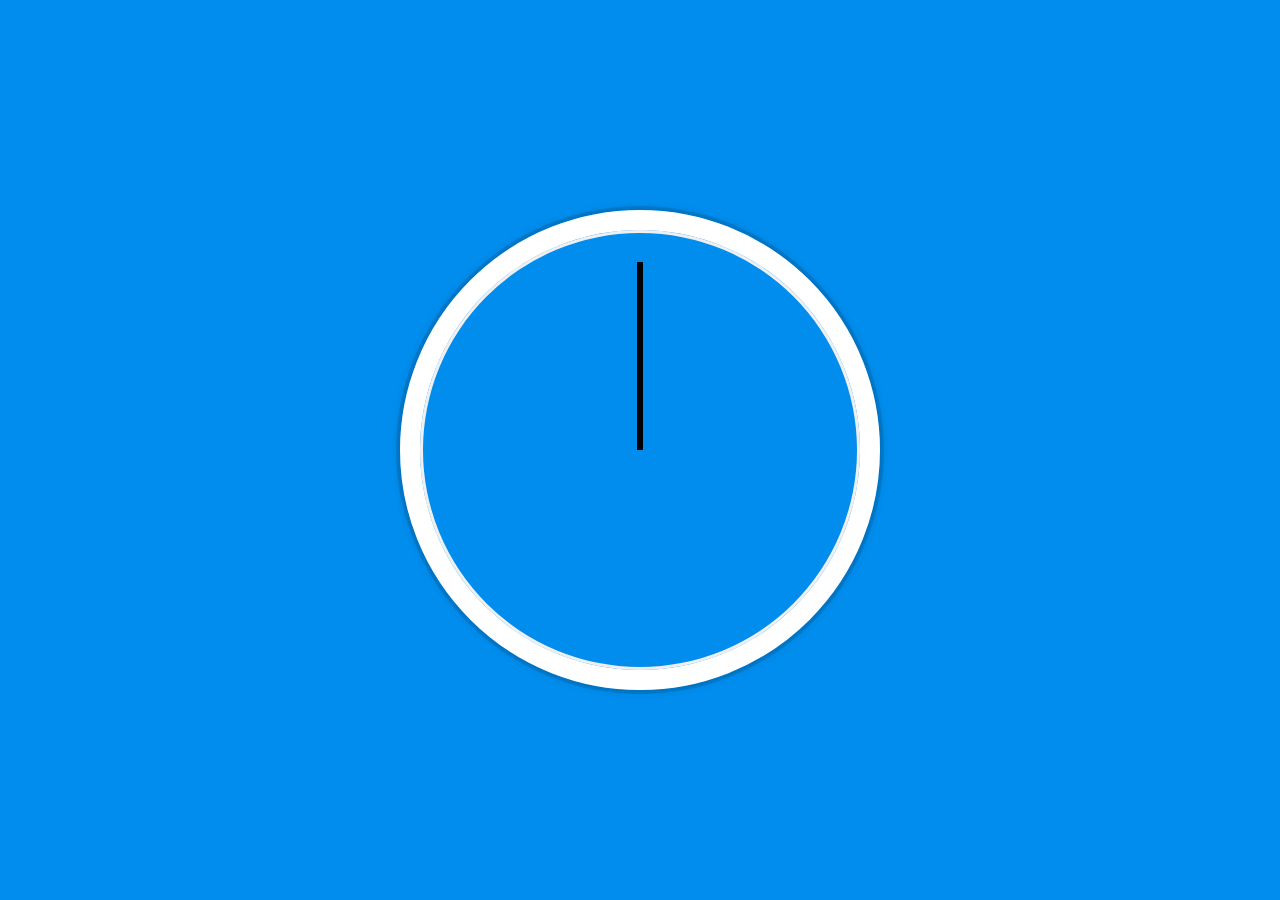
<file: js-function/clock/index.html>
<!DOCTYPE html>
<html lang="en">

<head>
    <meta charset="UTF-8">
    <meta name="viewport" content="width=device-width, initial-scale=1.0">
    <title>Document</title>
    <link rel="stylesheet" href="./css/reset.css">
    <link rel="stylesheet" href="./css/app.css">
</head>

<body>
    <div class="clock">
        <div class="clock-face">
            <div class="hand hour-hand"></div>
            <div class="hand min-hand"></div>
            <div class="hand second-hand"></div>
        </div>
    </div>

    <script src="./js/clock.js"></script>
</body>

</html>
</file>
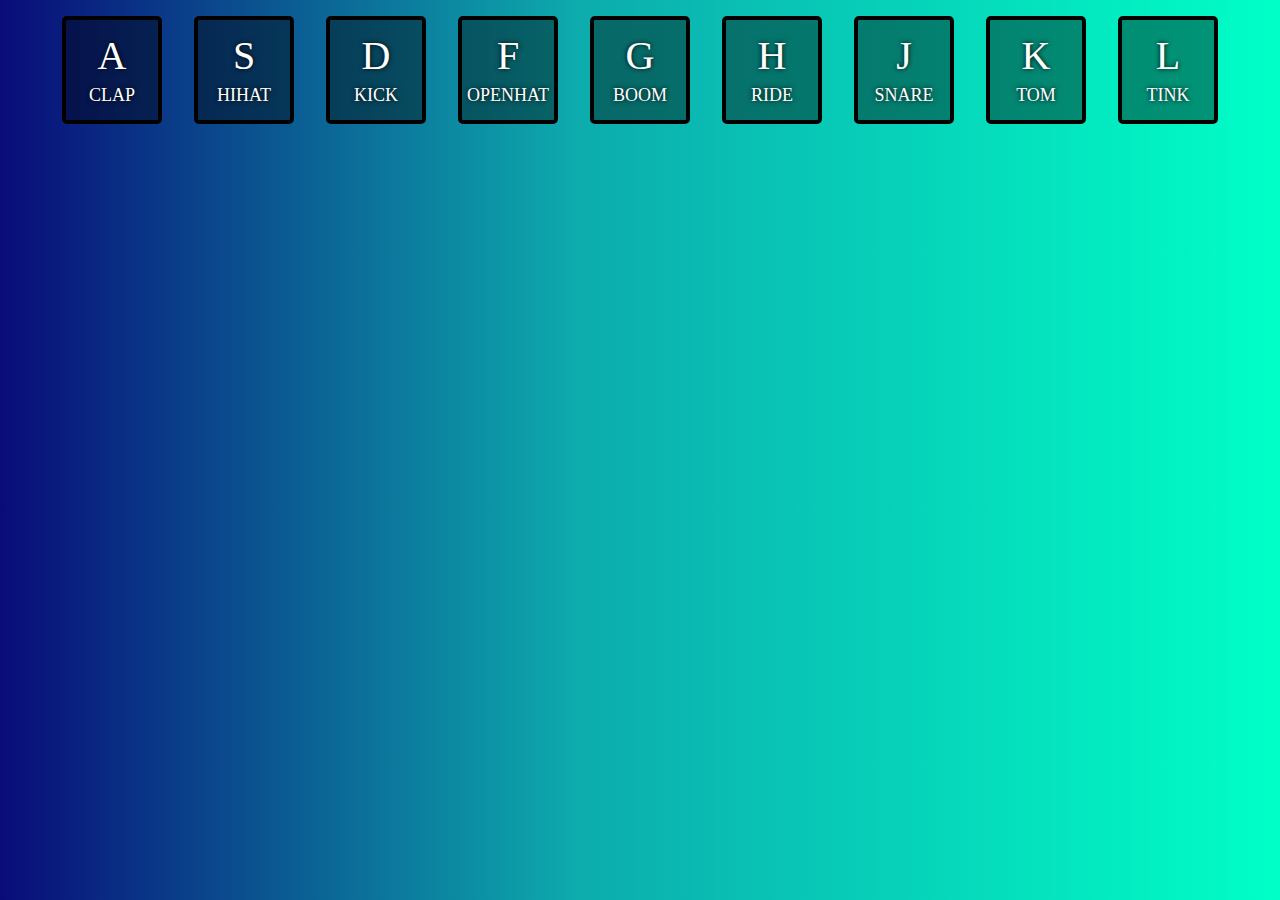
<file: js-function/drum-kit/index.html>
<!DOCTYPE html>
<html lang="en">

<head>
    <meta charset="UTF-8">
    <meta name="viewport" content="width=device-width, initial-scale=1.0">
    <title>Javascript Drum kit</title>
    <link rel="stylesheet" href="./css/reset.css">
    <link rel="stylesheet" href="./css/app.css">
</head>

<body>
    <div class="keys">
        <div class="key" data-key="65">
            <kbd>A</kbd>
            <span class="sound">clap</span>
        </div>
        <div class="key" data-key="83">
            <kbd>S</kbd>
            <span class="sound">hihat</span>
        </div>
        <div class="key" data-key="68">
            <kbd>D</kbd>
            <span class="sound">kick</span>
        </div>
        <div class="key" data-key="70">
            <kbd>F</kbd>
            <span class="sound">openhat</span>
        </div>
        <div class="key" data-key="71">
            <kbd>G</kbd>
            <span class="sound">boom</span>
        </div>
        <div class="key" data-key="72">
            <kbd>H</kbd>
            <span class="sound">ride</span>
        </div>
        <div class="key" data-key="74">
            <kbd>J</kbd>
            <span class="sound">snare</span>
        </div>
        <div class="key" data-key="75">
            <kbd>K</kbd>
            <span class="sound">tom</span>
        </div>
        <div class="key" data-key="76">
            <kbd>L</kbd>
            <span class="sound">tink</span>
        </div>
    </div>
    <audio src="./sounds/clap.wav" data-key="65"></audio>
    <audio src="./sounds/hihat.wav" data-key="83"></audio>
    <audio src="./sounds/kick.wav" data-key="68"></audio>
    <audio src="./sounds/openhat.wav" data-key="70"></audio>
    <audio src="./sounds/boom.wav" data-key="71"></audio>
    <audio src="./sounds/ride.wav" data-key="72"></audio>
    <audio src="./sounds/snare.wav" data-key="74"></audio>
    <audio src="./sounds/tom.wav" data-key="75"></audio>
    <audio src="./sounds/tink.wav" data-key="76"></audio>
    <script src="./js/drumKit.js"></script>
</body>

</html>
</file>
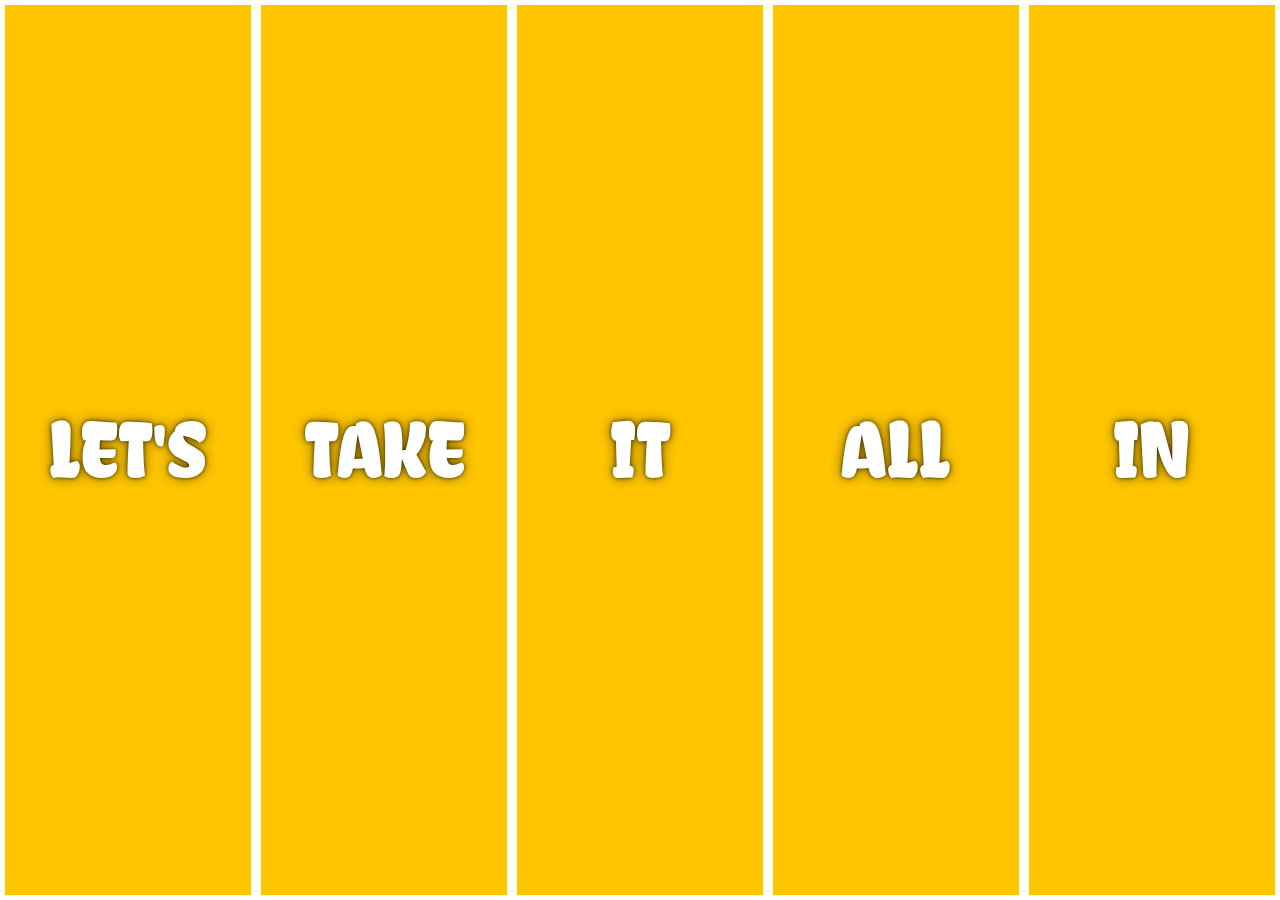
<file: js-function/image-gallery/index.html>
<!DOCTYPE html>
<html lang="en">

<head>
    <meta charset="UTF-8">
    <meta name="viewport" content="width=device-width, initial-scale=1.0">
    <title>Image Gallery</title>

    <link rel="preconnect" href="https://fonts.googleapis.com">
    <link rel="preconnect" href="https://fonts.gstatic.com" crossorigin>
    <link href="https://fonts.googleapis.com/css2?family=Chela+One&display=swap" rel="stylesheet">

    <link rel="stylesheet" href="./css/reset.css">
    <link rel="stylesheet" href="./css/app.css">
</head>

<body>
    <div class="panels">
        <div class="panel panel1">
            <p>Hey</p>
            <p>Let's</p>
            <p>Dance</p>
        </div>
        <div class="panel panel2">
            <p>Give</p>
            <p>Take</p>
            <p>Receive</p>
        </div>
        <div class="panel panel3">
            <p>Experience</p>
            <p>It</p>
            <p>Today</p>
        </div>
        <div class="panel panel4">
            <p>Give</p>
            <p>All</p>
            <p>You can</p>
        </div>
        <div class="panel panel5">
            <p>Life</p>
            <p>In</p>
            <p>Motion</p>
        </div>
    </div>
    <script src="./js/imageGallery.js"></script>
</body>

</html>
</file>
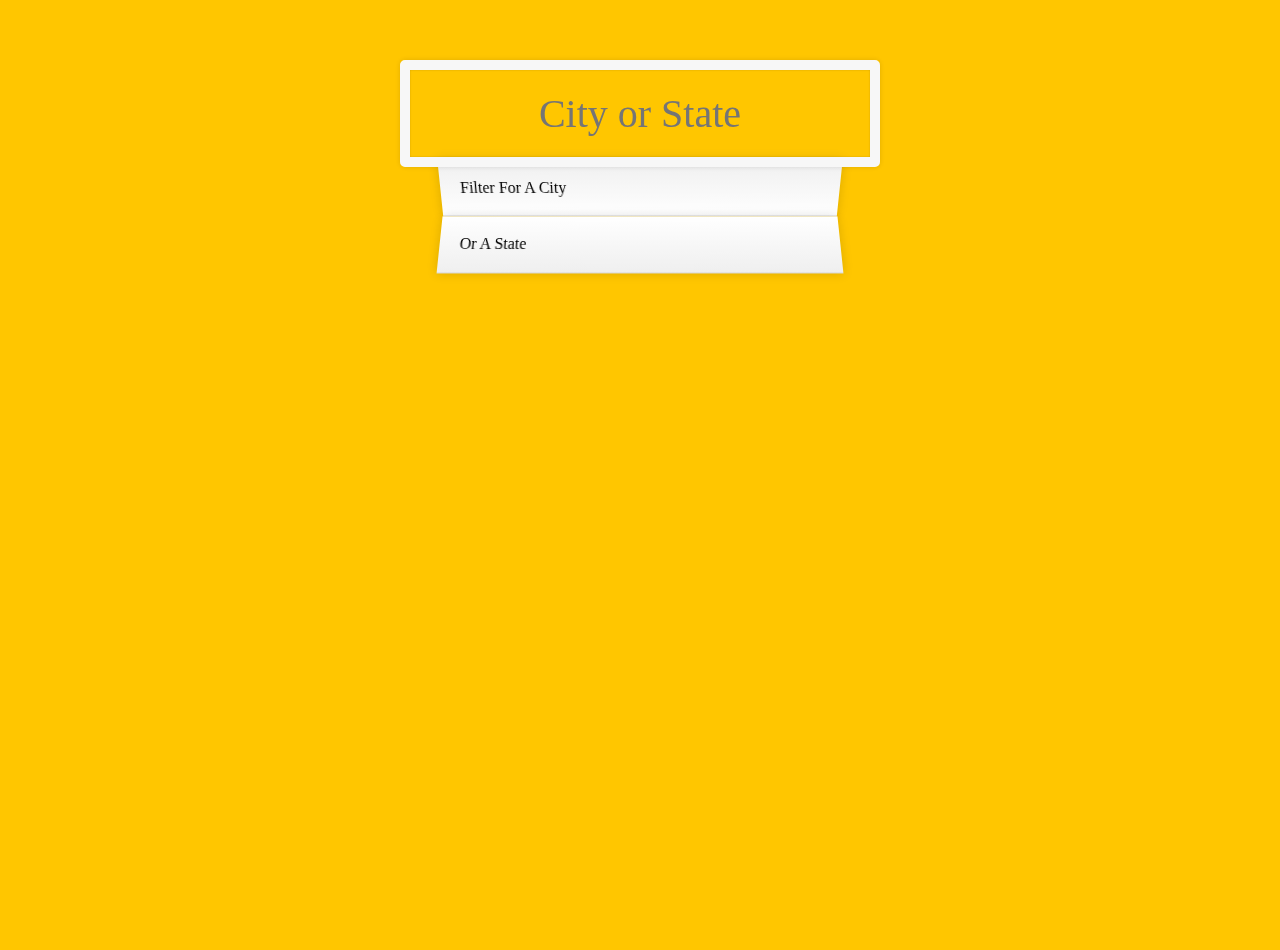
<file: js-function/type-ahead/index.html>
<!DOCTYPE html>
<html lang="en">

<head>
    <meta charset="UTF-8">
    <meta name="viewport" content="width=device-width, initial-scale=1.0">
    <title>Document</title>
    <link rel="stylesheet" href="./css/reset.css">
    <link rel="stylesheet" href="./css/app.css">
</head>

<body>
    <form class="search-form">
        <input type="text" class="search" placeholder="City or State">
        <ul class="suggestions">
            <li>Filter for a city</li>
            <li>or a state</li>
        </ul>
    </form>
    <script src="./js/typeAhead.js"></script>
</body>

</html>
</file>
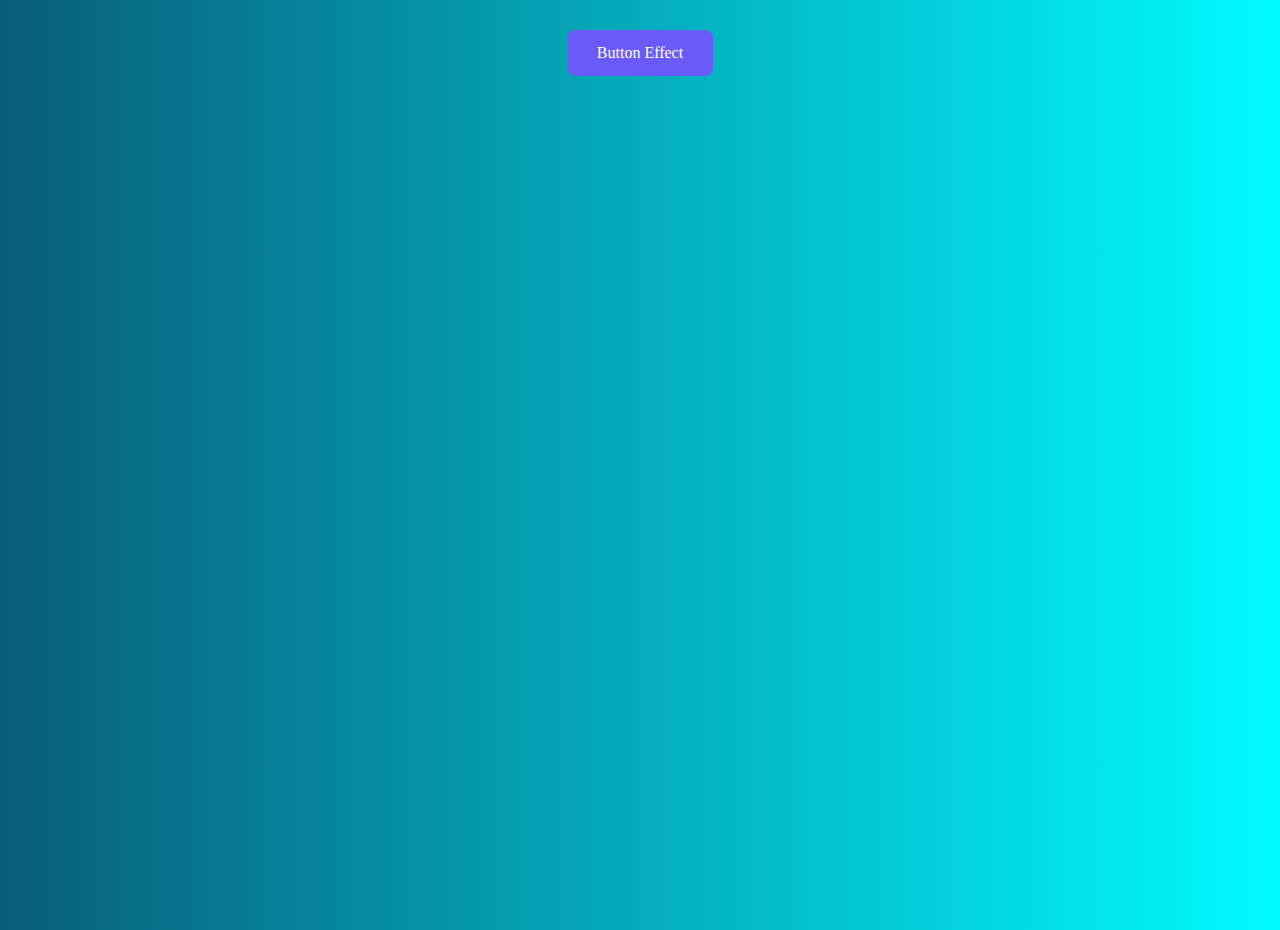
<file: button/button.html>
<!DOCTYPE html>
<html lang="en">

<head>
    <meta charset="UTF-8">
    <meta name="viewport" content="width=device-width, initial-scale=1.0">
    <title>button</title>
    <link rel="stylesheet" href="./css/reset.css">
    <link rel="stylesheet" href="./css/style.css">
</head>

<body>
    <div class="box">
        <button class="button-effect">
            <!-- <div class="effect-circle"></div> -->
            Button Effect
        </button>
    </div>
    <script src="./js/click.js"></script>
</body>

</html>
</file>
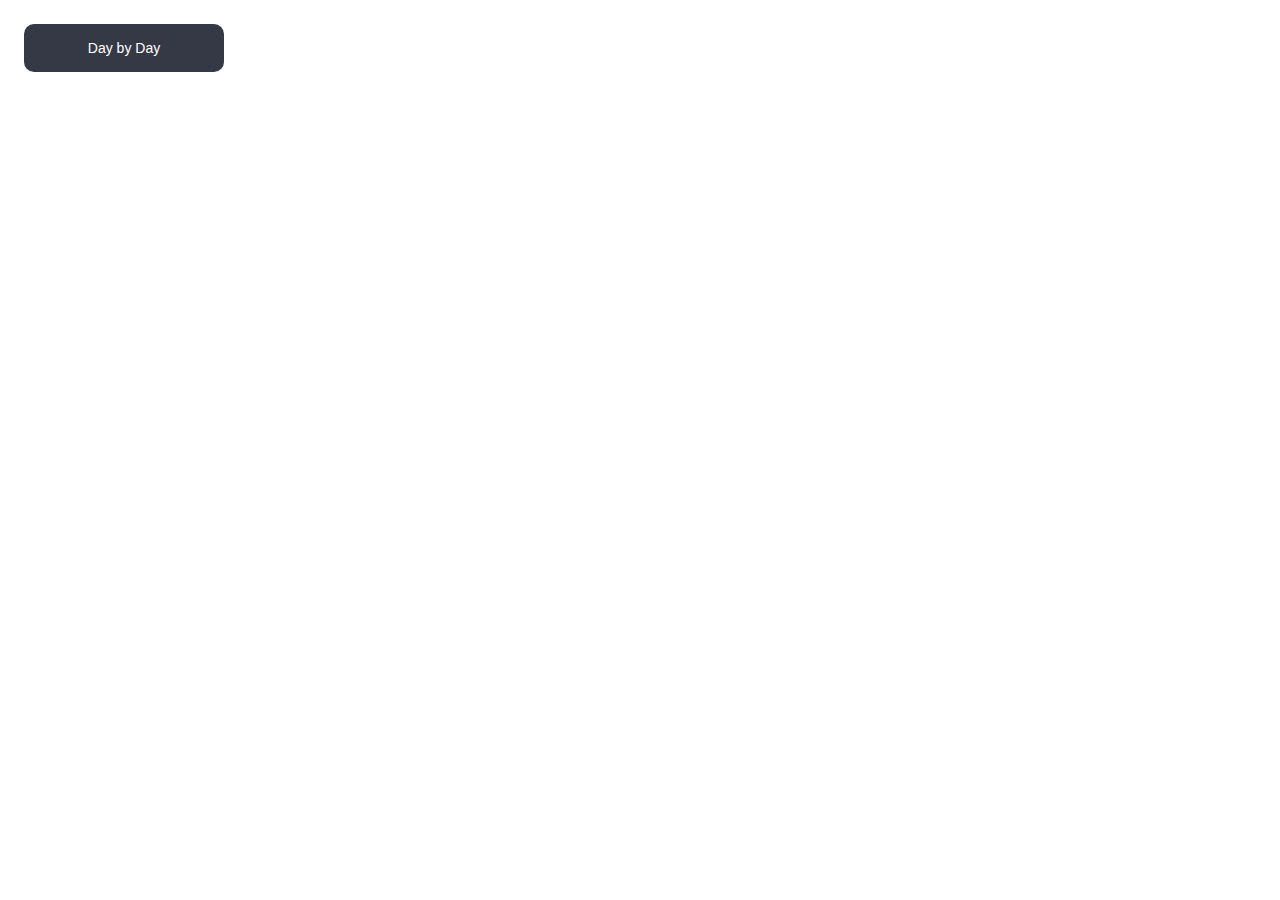
<file: dropdown/dropdown.html>
<!DOCTYPE html>
<html lang="en">

<head>
    <meta charset="UTF-8">
    <meta name="viewport" content="width=device-width, initial-scale=1.0">
    <title>Document</title>
    <link rel="stylesheet" href="./css/reset.css">
    <link rel="stylesheet" href="./css/dropdown.css">
</head>

<body>
    <div class="dropdown">
        <div class="dropdown-select">Day by Day</div>
        <ul class="dropdown-list">
            <li class="dropdown-item">Timeline</li>
            <li class="dropdown-item">Calendar</li>
            <li class="dropdown-item">Maps</li>
        </ul>
    </div>
</body>

</html>
</file>
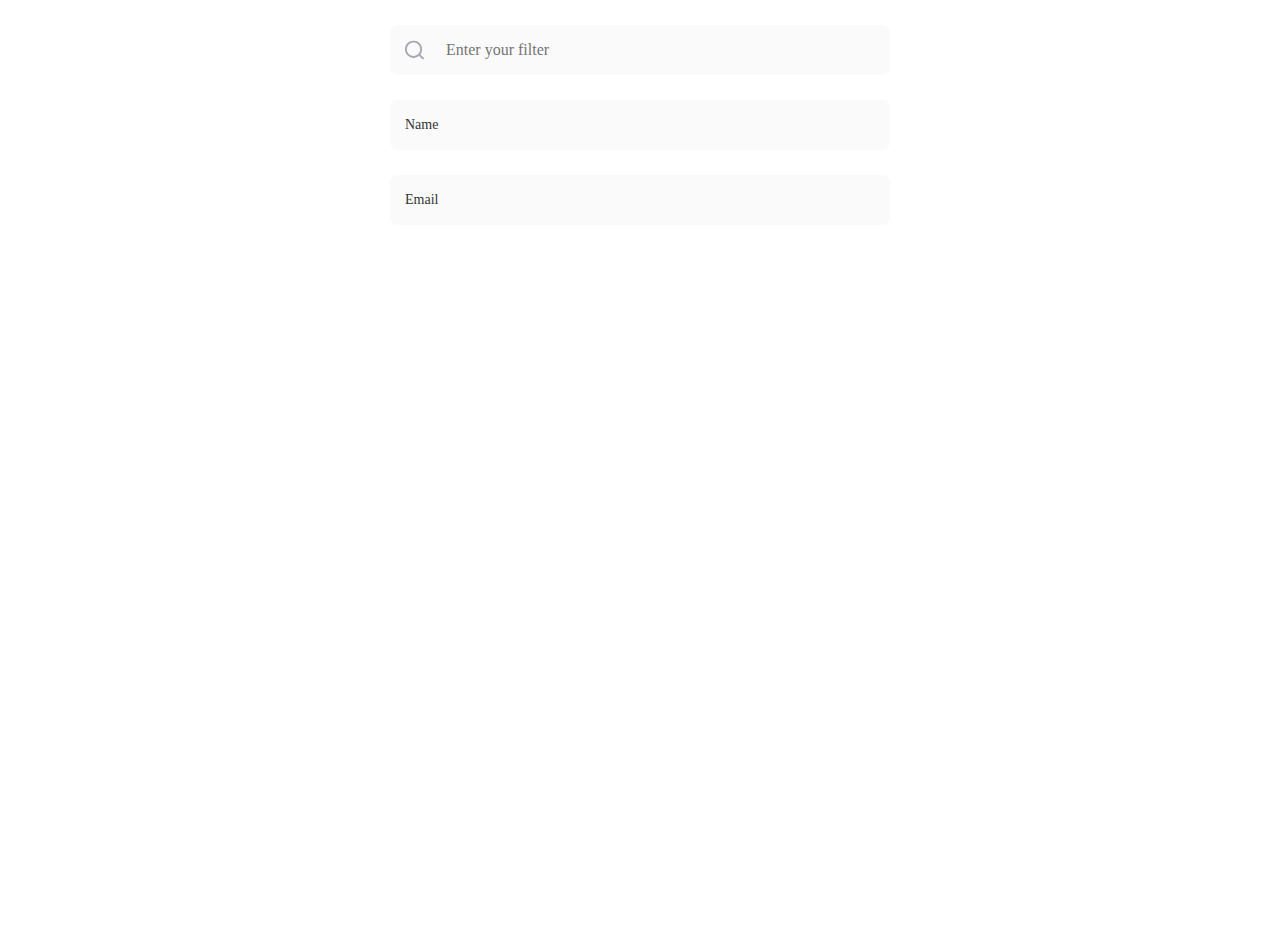
<file: input/input.html>
<!DOCTYPE html>
<html lang="en">

<head>
    <meta charset="UTF-8">
    <meta name="viewport" content="width=device-width, initial-scale=1.0">
    <title>Document</title>
    <link rel="stylesheet" href="./css/reset.css">
    <link rel="stylesheet" href="./css/styles-input.css">
</head>

<body>
    <!-- input search -->
    <div class="search">
        <svg width="19" height="19" viewBox="0 0 19 19" fill="none" xmlns="http://www.w3.org/2000/svg"
            class="search-icon">
            <path fill-rule="evenodd" clip-rule="evenodd"
                d="M2.49819 14.8504C-0.832729 11.4532 -0.832729 5.94516 2.49819 2.54793C5.8291 -0.849309 11.2296 -0.849309 14.5605 2.54793C17.605 5.65304 17.8668 10.5215 15.3459 13.9299L18.7105 17.3615C19.5882 18.2567 18.2721 19.5994 17.3942 18.7052L17.3942 18.7052L14.0693 15.3141C10.7182 18.2399 5.66994 18.0853 2.49819 14.8504ZM13.2436 3.89103C10.64 1.23554 6.41864 1.23554 3.815 3.89103C1.21136 6.54651 1.21136 10.8519 3.815 13.5074C6.41864 16.1629 10.64 16.1629 13.2436 13.5074C15.8473 10.8519 15.8473 6.54651 13.2436 3.89103Z"
                fill="#A6A7B2" />
        </svg>
        <input type="text" class="search-input" placeholder="Enter your filter">
    </div>
    <!-- input 1 -->
    <div class="input-styles name">
        <input type="text" placeholder=" ">
        <span>Name</span>
    </div>
    <!-- input 2 -->
    <div class="input-styles email">
        <input type="text" placeholder=" ">
        <span>Email</span>
    </div>
</body>

</html>
</file>
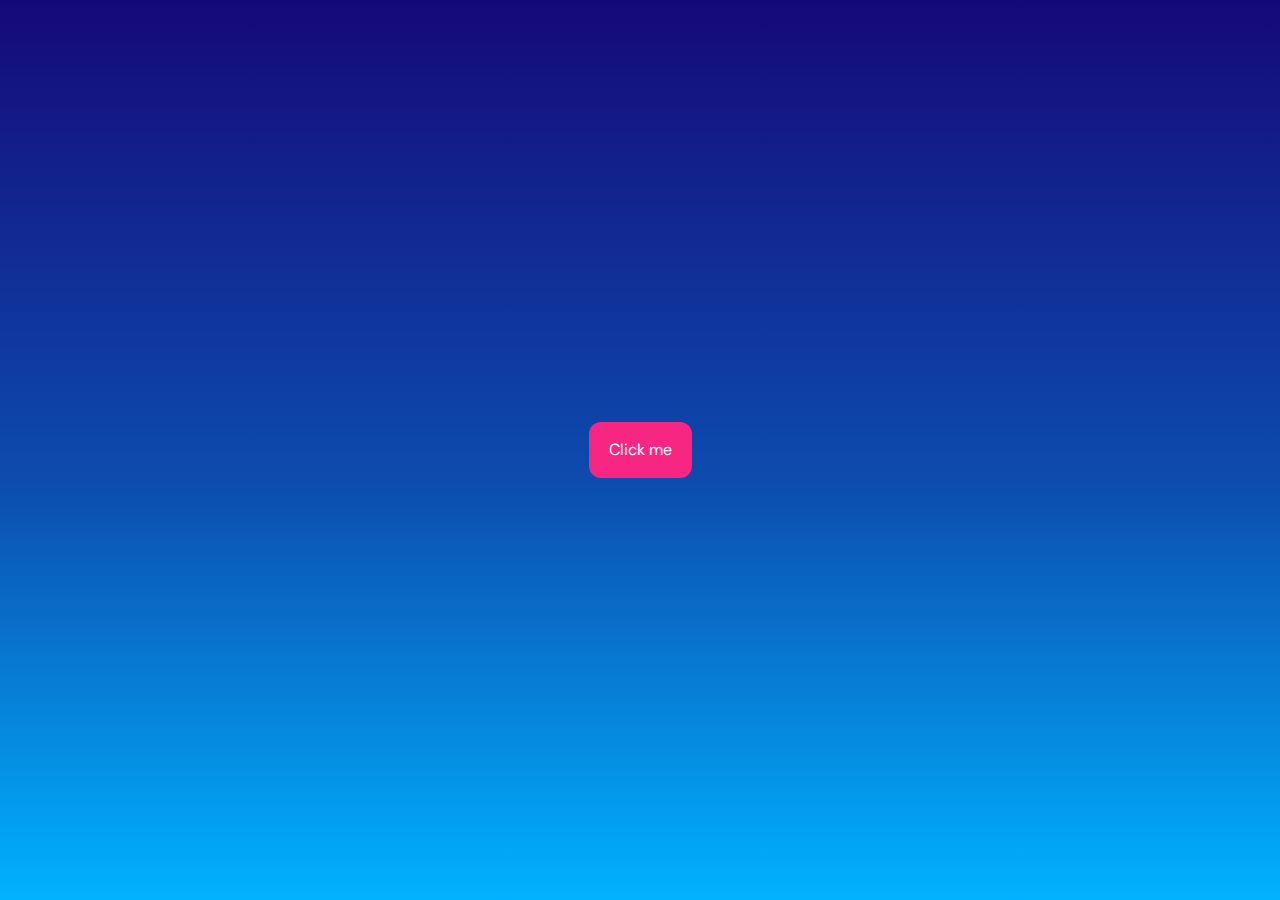
<file: button/button-formOpening/buttonOpenForm.html>
<!DOCTYPE html>
<html lang="en">

<head>
    <meta charset="UTF-8">
    <meta name="viewport" content="width=device-width, initial-scale=1.0">
    <title>Form Opening Effect</title>
    <link rel="stylesheet" href="./css/reset.css">
    <link rel="stylesheet" href="./css/style.css">
    <link rel="preconnect" href="https://fonts.googleapis.com">
    <link rel="preconnect" href="https://fonts.gstatic.com" crossorigin>
    <link
        href="https://fonts.googleapis.com/css2?family=DM+Sans:ital,opsz,wght@0,9..40,100..1000;1,9..40,100..1000&display=swap"
        rel="stylesheet">
</head>

<body>
    <button class="button-modal">Click me</button>
    <div class="modal" id="modal-simple">
        <div class="modal-overlay">
            <div class="modal-main">
                <!-- write code here -->
                <button class="modal-close">X</button>
                <p class="text">Lorem ipsum dolor sit, abet connecter adipisicing edit. Nostrum facer neue consequent
                    aliquot,
                    pariah
                    dignissimos defects fugit sapient preferences dolor porno corrupt, eos ex id in nescient odin quos
                    nihil!
                </p>
            </div>
        </div>
    </div>
    <script src="./js/openForm.js"></script>
</body>

</html>
</file>
<file: js-function/clock/css/app.css>
body {
    background-size: cover;
    background: #018DED url(http://unsplash.it/1500/1000?image=881&blur=50);
    font-size: 2rem;
    display: flex;
    align-items: center;
    min-height: 100vh;
}

.clock {
    width: 30rem;
    height: 30rem;
    border: 20px solid white;
    border-radius: 50%;
    margin: 50px auto;
    position: relative;
    padding: 2rem;
    box-shadow: 0 0 0px 4px rgba(0, 0, 0, 0.1), inset 0 0 0 3px #EFEFEF, 0 0 10px rgba(0, 0, 0, 0.2);
}

.clock-face {
    position: relative;
    width: 100%;
    height: 100%;
    transform: translateY(-3px);
}

.hand {
    width: 50%;
    height: 6px;
    background: black;
    position: absolute;
    top: 50%;
    transform-origin: 100%;
    transform: rotate(90deg);
    transition: all 0.05s;
    transition-timing-function: cubic-bezier(0.1, 2.7, 0.58, 1);
}

.hour-hand {}
</file>
<file: js-function/drum-kit/css/app.css>
body {
    background: rgb(2, 0, 36);
    background: linear-gradient(90deg, rgba(2, 0, 36, 1) 0%, rgba(9, 12, 121, 1) 0%, rgba(13, 171, 173, 1) 45%, rgba(0, 255, 199, 1) 100%);
}

.keys {
    display: flex;
    justify-content: center;
    align-items: center;
}

.key {
    border: 4px solid black;
    border-radius: 5px;
    margin: 1rem;
    font-size: 1.5rem;
    padding: 1rem .5rem;
    transition: all 0.07s;
    width: 100px;
    color: white;
    background: rgba(0, 0, 0, 0.4);
    text-shadow: 0 0 5px black;
    display: flex;
    align-items: center;
    justify-content: center;
    flex-direction: column;
    gap: 10px;
}

.playing {
    transform: scale(1.1);
    border-color: #ffc600;
    box-shadow: 0 0 10px #ffc600;
}

kbd {
    display: block;
    font-size: 40px;
}

.sound {
    font-weight: 400;
    font-size: 18px;
    line-height: 1;
    text-align: center;
}
</file>
<file: js-function/image-gallery/css/app.css>
body {
    box-sizing: border-box;
    font-family: "Chela One", system-ui;
    background: #ffc600;
    font-size: 20px;
    font-weight: 200;
    margin: 0;
}

* {
    box-sizing: inherit;
}

.panels {
    min-height: 100vh;
    overflow: hidden;
    display: flex;

}

.panel {
    box-shadow: inset 0 0 0 5px;
    color: white;
    text-align: center;
    align-items: center;
    transition: font-size 0.7s cubic-bezier(0.61, -0.19, 0.7, -0.11), flex 0.7s cubic-bezier(0.61, -0.19, 0.7, -0.11), background 0.2s;
    font-size: 20px;
    background-size: cover;
    background-position: center;
    flex: 1;
    justify-content: center;
    align-items: center;
    display: flex;
    flex-direction: column;
}

.panel1 {
    background-image: url(https://images.unsplash.com/photo-1420593248178-d88870618ca0?q=80&w=1887&auto=format&fit=crop&ixlib=rb-4.0.3&ixid=M3wxMjA3fDB8MHxwaG90by1wYWdlfHx8fGVufDB8fHx8fA%3D%3D);
}

.panel2 {
    background-image: url(https://images.unsplash.com/photo-1546587348-d12660c30c50?q=80&w=1774&auto=format&fit=crop&ixlib=rb-4.0.3&ixid=M3wxMjA3fDB8MHxwaG90by1wYWdlfHx8fGVufDB8fHx8fA%3D%3D);
}

.panel3 {
    background-image: url(https://images.unsplash.com/photo-1500828131278-8de6878641b8?q=80&w=1887&auto=format&fit=crop&ixlib=rb-4.0.3&ixid=M3wxMjA3fDB8MHxwaG90by1wYWdlfHx8fGVufDB8fHx8fA%3D%3D);
}

.panel4 {
    background-image: url(https://images.unsplash.com/photo-1585016495481-91613a3ab1bc?q=80&w=1888&auto=format&fit=crop&ixlib=rb-4.0.3&ixid=M3wxMjA3fDB8MHxwaG90by1wYWdlfHx8fGVufDB8fHx8fA%3D%3D);
}

.panel5 {
    background-image: url(https://images.unsplash.com/photo-1586407014176-b592d6e2d16b?q=80&w=1854&auto=format&fit=crop&ixlib=rb-4.0.3&ixid=M3wxMjA3fDB8MHxwaG90by1wYWdlfHx8fGVufDB8fHx8fA%3D%3D);
}

/* flex children */
.panel>* {
    margin: 0;
    width: 100%;
    transition: transform 0.5s;
    /* border: 1px solid red; */
    flex: 1 0 auto;
    display: flex;
    justify-content: center;
    align-items: center;
}

.panel>*:first-child {
    transform: translateY(-100%);
}

.panel.open-active>*:first-child {
    transform: translateY(0);
}

.panel>*:last-child {
    transform: translateY(100%);
}

.panel.open-active>*:last-child {
    transform: translateY(0);
}

.panel p {
    text-transform: uppercase;
    font-size: 2em;
    text-shadow: 0 0 4px rgba(0, 0, 0, 0.72), 0 0 14px rgba(0, 0, 0, 0.45);
}

.panel p:nth-child(2) {
    font-size: 4em;
}

.panel.open {
    flex: 5;
    font-size: 40px;
}

.cta {
    color: white;
    text-decoration: none;
}
</file>
<file: js-function/type-ahead/css/app.css>
html {
    box-sizing: border-box;
    background: #ffc600;
    font-family: 'helvetica neue';
    font-size: 20px;
    font-weight: 200;
}

*,
*:before,
*:after {
    box-sizing: inherit;
}

input {
    width: 100%;
    padding: 20px;
}

.search-form {
    max-width: 400px;
    margin: 50px auto;
}

input.search {
    margin: 0;
    text-align: center;
    outline: 0;
    border: 10px solid #F7F7F7;
    width: 120%;
    left: -10%;
    position: relative;
    top: 10px;
    z-index: 2;
    border-radius: 5px;
    font-size: 40px;
    box-shadow: 0 0 5px rgba(0, 0, 0, 0.12), inset 0 0 2px rgba(0, 0, 0, 0.19);
}

.suggestions {
    margin: 0;
    padding: 0;
    position: relative;
    /*perspective: 20px;*/
}

.suggestions li {
    background: white;
    list-style: none;
    border-bottom: 1px solid #D8D8D8;
    box-shadow: 0 0 10px rgba(0, 0, 0, 0.14);
    margin: 0;
    padding: 20px;
    transition: background 0.2s;
    display: flex;
    justify-content: space-between;
    text-transform: capitalize;
}

.suggestions li:nth-child(even) {
    transform: perspective(100px) rotateX(3deg) translateY(2px) scale(1.001);
    background: linear-gradient(to bottom, #ffffff 0%, #EFEFEF 100%);
}

.suggestions li:nth-child(odd) {
    transform: perspective(100px) rotateX(-3deg) translateY(3px);
    background: linear-gradient(to top, #ffffff 0%, #EFEFEF 100%);
}

span.population {
    font-size: 15px;
}

.hl {
    background: #ffc600;
}
</file>
<file: button/css/style.css>
body {
    background: linear-gradient(90deg, rgba(2, 0, 36, 1) 0%, rgba(9, 93, 121, 1) 0%, rgba(0, 251, 255, 1) 100%);
}

.box {
    display: flex;
    justify-content: center;
    align-items: center;
    margin-top: 30px;
}

.button-effect {
    display: inline-block;
    padding: 15px 30px;
    border-radius: 8px;
    color: white;
    background-color: #6A5AF9;
    position: relative;
    overflow: hidden;
}

.effect-circle {
    position: absolute;
    width: 100px;
    height: 100px;
    background-color: white;
    border-radius: 100rem;
    top: 0;
    left: 0;
    transform: translate(-50%, -50%) scale(0);
    animation: fade 1.5s linear 1;
    pointer-events: none;
}

@keyframes fade {
    form {
        transform: translate(-50%, -50%) scale(0);
    }

    to {
        transform: translate(-50%, -50%) scale(1);
        opacity: 0;
    }
}
</file>
<file: dropdown/css/dropdown.css>
body {
    margin: 0 auto;
    padding: 24px;
    font-family: "DM Sans", sans-serif;
    font-size: 16px;
}

/* dropdown */
.dropdown {
    --radius: 10px;
    display: block;
    width: 200px;
    position: relative;
}

.dropdown-select {
    display: flex;
    justify-content: center;
    align-items: center;
    padding: 10px 12px;
    border-radius: var(--radius);
    color: white;
    background-color: #353945;
    font-size: 14px;
    font-weight: 500;
    cursor: pointer;
    text-align: center;
    height: 48px;
}

.dropdown-list {
    background-color: white;
    /* padding: 10px; */
    box-shadow: 0px 30px 120px 0px #1a1a1a1a;
    border-radius: var(--radius);
    list-style: none;
    position: absolute;
    top: 100%;
    left: 0;
    right: 0;
    opacity: 0;
    visibility: hidden;
    transition: all 0.2s linear;
    margin-top: 20px;
}

.dropdown-list::before {
    content: "";
    height: 20px;
    background-color: transparent;
    position: absolute;
    top: 0;
    right: 0;
    left: 0;
    margin-top: -20px;
}

.dropdown:hover .dropdown-list {
    opacity: 1;
    visibility: visible;
}

.dropdown-item {
    font-size: 14px;
    font-weight: 400;
    padding: 8px 10px;
    border-radius: 8px;
    transition: all 0.2s linear;
    cursor: pointer;
}

.dropdown-item:hover {
    background-color: #f4f5f9;
}

.dropdown-item:first-child {
    border-top-left-radius: calc(var(--radius) - 1px);
    border-top-right-radius: calc(var(--radius) - 1px);
}

.dropdown-item:last-child {
    border-bottom-left-radius: calc(var(--radius) - 1px);
    border-bottom-right-radius: calc(var(--radius) - 1px);
}
</file>
<file: input/css/styles-input.css>
input {
    width: 100%;
}


/* search */
.search {
    max-width: 500px;
    margin: 25px auto;
    position: relative;
}

.search-input {
    background-color: #fafafa;
    border-radius: 8px;
    padding: 15px;
    padding-left: 55px;
    outline: none;
    border: 1px solid transparent;
    transition: all 0.2s linear;
}

.search-input:focus {
    border-color: #2979ff;
    background-color: transparent;
}

.search-icon {
    position: absolute;
    top: 50%;
    transform: translateY(-50%);
    left: 15px;
}

/* style input */
.input-styles {
    max-width: 500px;
    margin: 25px auto;
    /* display: block; */
    position: relative;
}

.input-styles span {
    color: #fff;
    font-size: 14px;
    position: absolute;
    top: 50%;
    transform: translateY(-50%);
    left: 15px;
    color: #333;
    font-size: 14px;
    pointer-events: none;
    transition: all 0.2s linear;
}

.input-styles input {
    width: 100%;
    background-color: #fafafa;
    border-radius: 8px;
    padding: 15px;
    outline: none;
    border: 1px solid transparent;
    transition: all 0.2s linear;
}

/* 
.input-styles input:not(:placeholder-shown)~span,
.input-styles input:focus~span {
    top: 0;
    left: 10px;
    background-color: white;
    display: inline-block;
    padding: 5px;
}

.input-styles input:focus {
    border-color: #f62682;
    background-color: transparent;
}
*/

/* input 1 */
.name input:not(:placeholder-shown)~span,
.name input:focus~span {
    /* display: none; */
    top: 0;
    left: 10px;
    background-color: white;
    display: inline-block;
    padding: 5px;
}

.name input:focus {
    border-color: #f62682;
    background-color: transparent;
}

/* input 2 */
.email input:not(:placeholder-shown)~span,
.email input:focus~span {
    display: none;
}

.email input:focus {
    border-color: #f62682;
    background-color: transparent;
}
</file>
<file: button/button-formOpening/css/style.css>
body {
    font-family: "DM Sans", sans-serif;
    background: rgb(2, 0, 36);
    background: linear-gradient(180deg, rgba(2, 0, 36, 1) 0%, rgba(21, 9, 121, 1) 0%, rgba(13, 75, 173, 1) 53%, rgba(0, 178, 255, 1) 100%);
    display: flex;
    justify-content: center;
    align-items: center;
}

.modal {
    display: flex;
    justify-content: center;
    align-items: center;
    inset: 0;
    position: fixed;
    opacity: 0;
    visibility: hidden;
    transition: all 0.2s ease;
}

.modal.is-open {
    opacity: 1;
    visibility: visible;
}

.modal-overlay {
    position: absolute;
    inset: 0;
    background-color: rgba(0, 0, 0, 0.5);
}

.modal-main {
    background-color: white;
    position: relative;
    z-index: 2;
    width: 100%;
    max-width: 500px;
    border-radius: 12px;
    padding: 20px;
    top: 50%;
    left: 50%;
    transform: translate(-50%, -50%);
}

.text {
    font-weight: 500;
    font-size: 20px;
    line-height: 1.5;
}

.modal-close {
    position: absolute;
    top: 10px;
    right: 10px;
    border-radius: 100rem;
    padding: 10px;
    background-color: rgba(21, 9, 121, 1);
    color: white;
}

.button-modal {
    display: inline-block;
    padding: 20px;
    color: white;
    background-color: #F62682;
    border-radius: 12px;
}
</file>
